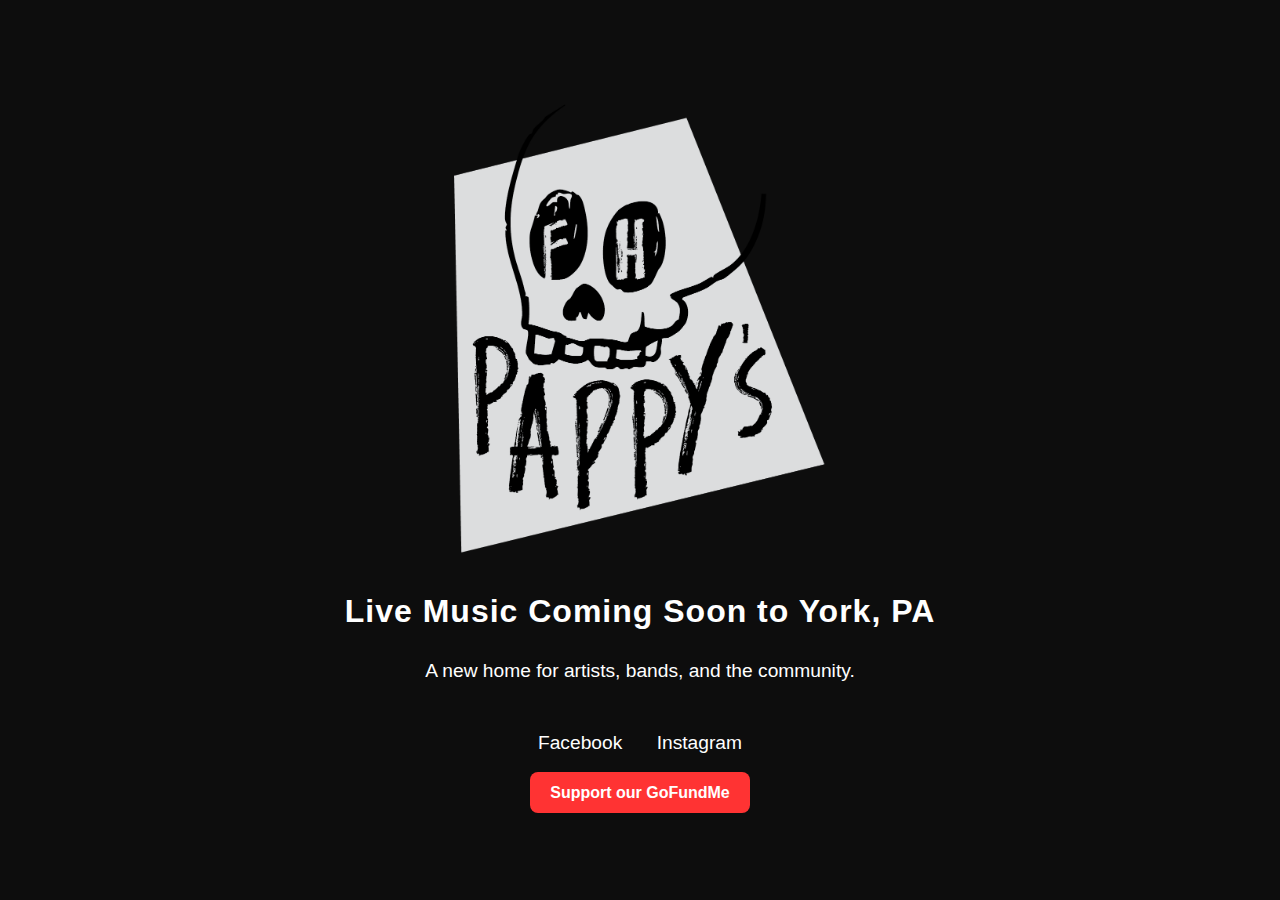
<file: indexOLD.html>
<!DOCTYPE html>
<html lang="en">
<head>
  <meta charset="UTF-8">
  <meta name="viewport" content="width=device-width, initial-scale=1.0">
  <title>York PA Music Venue</title>
  <style>
    body {
      margin: 0;
      padding: 0;
      background-color: #0d0d0d;
      color: white;
      font-family: Arial, sans-serif;
      text-align: center;
      display: flex;
      flex-direction: column;
      justify-content: center;
      align-items: center;
      height: 100vh;
    }

    .logo img {
      max-width: 500px;
      width: 80%;
      height: auto;
    }

    h1 {
      margin: 20px 0 10px;
      font-size: 2em;
      letter-spacing: 1px;
    }

    p {
      margin-bottom: 30px;
      font-size: 1.2em;
    }

    .links {
      margin-top: 20px;
    }

    .links a {
      color: #fff;
      text-decoration: none;
      margin: 0 15px;
      font-size: 1.2em;
      transition: color 0.3s;
    }

    .links a:hover {
      color: #ff3333;
    }

    .fundraiser {
      margin-top: 30px;
    }

    .fundraiser a {
      background: #ff3333;
      color: white;
      padding: 12px 20px;
      border-radius: 8px;
      text-decoration: none;
      font-weight: bold;
      transition: background 0.3s;
    }

    .fundraiser a:hover {
      background: #cc0000;
    }
  </style>
</head>
<body>
  <div class="logo">
    <img src="logo.png" alt="Venue Logo">
  </div>
  <h1>Live Music Coming Soon to York, PA</h1>
  <p>A new home for artists, bands, and the community.</p>

  <div class="links">
    <a href="https://www.facebook.com/fhpappysyork" target="_blank">Facebook</a>
    <a href="https://www.instagram.com/fhpappys" target="_blank">Instagram</a>
  </div>

  <div class="fundraiser">
    <a href="https://www.gofundme.com/f/support-yorks-diy-music-revival" target="_blank">Support our GoFundMe</a>
  </div>
</body>
</html>
</file>
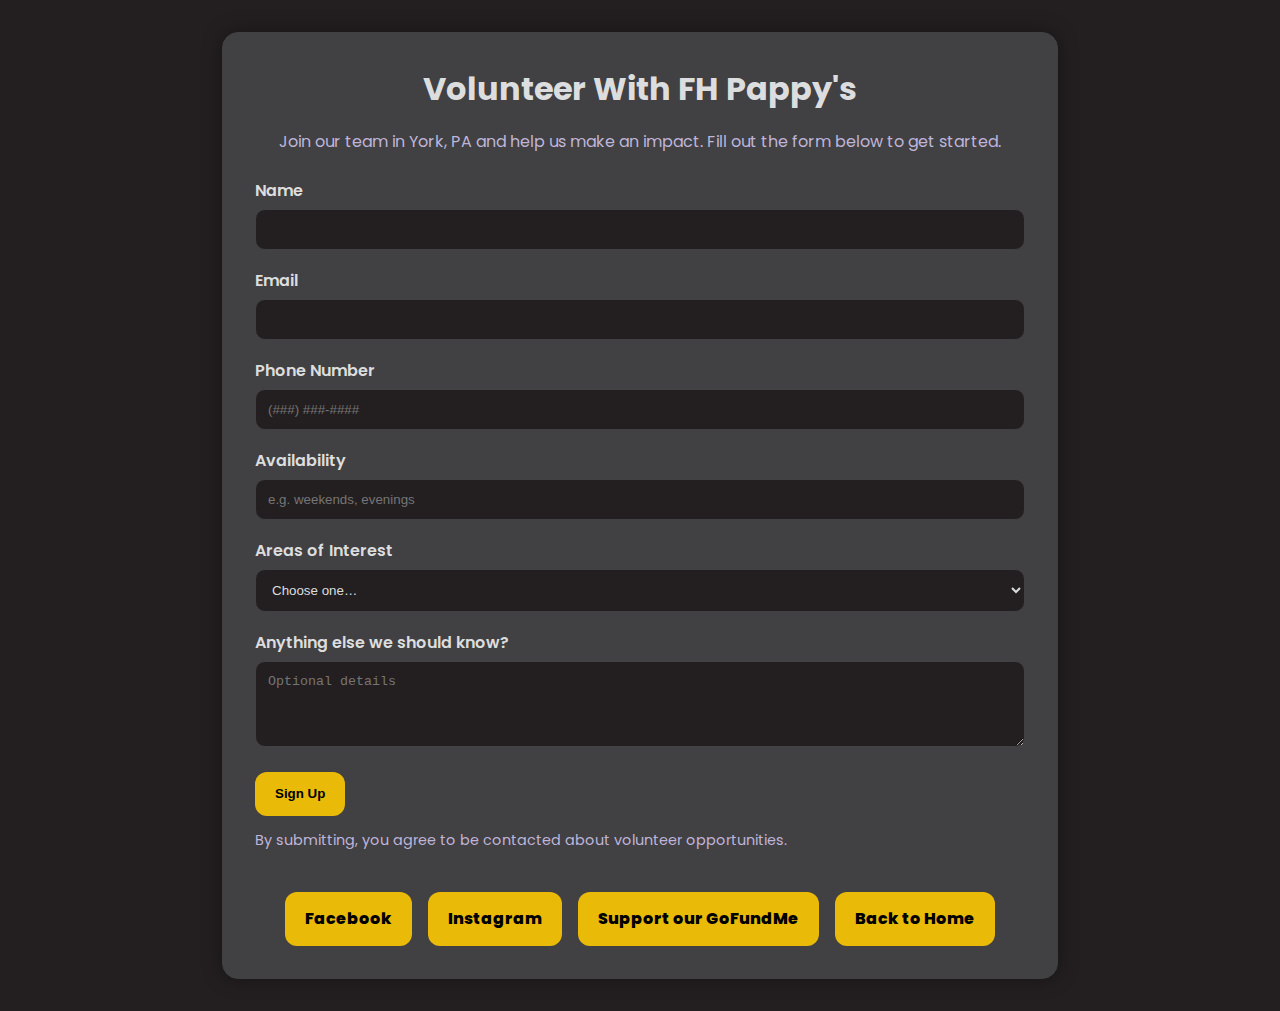
<file: volunteer.html>
<!DOCTYPE html>
<html lang="en">
<head>
  <meta charset="UTF-8">
  <meta name="viewport" content="width=device-width, initial-scale=1.0">
  <title>Volunteer With Us - FH Pappy's</title>
  <link href="https://fonts.googleapis.com/css2?family=Poppins:wght@400;600;800&display=swap" rel="stylesheet">
  <link rel="stylesheet" href="assets/styles.css">
  <meta name="description" content="Volunteer sign-up form for FH Pappy's in York, PA.">
</head>
<body>
  <div class="container">
    <div class="card">
      <h1 class="center">Volunteer With FH Pappy's</h1>
      <p class="subtitle center">Join our team in York, PA and help us make an impact. Fill out the form below to get started.</p>

      <form name="volunteer"
            method="POST"
            data-netlify="true"
            action="/volunteer.html"
            netlify-honeypot="bot-field"
            accept-charset="UTF-8"
            enctype="application/x-www-form-urlencoded">

        <!-- Netlify form detection -->
        <input type="hidden" name="form-name" value="volunteer">

        <!-- Honeypot (kept hidden) -->
        <p style="display:none;">
          <label>Don’t fill this out if you’re human: <input name="bot-field"></label>
        </p>

        <label for="name">Name</label>
        <input type="text" id="name" name="name" required>

        <label for="email">Email</label>
        <input type="email" id="email" name="email" required>

        <label for="phone">Phone Number</label>
        <input type="tel" id="phone" name="phone" placeholder="(###) ###-####">

        <label for="availability">Availability</label>
        <input type="text" id="availability" name="availability" placeholder="e.g. weekends, evenings">

        <label for="interest">Areas of Interest</label>
        <select id="interest" name="interest">
          <option value="">Choose one…</option>
          <option>Event Help</option>
          <option>Outreach / Canvassing</option>
          <option>Fundraising</option>
          <option>Logistics</option>
          <option>Wherever needed</option>
        </select>

        <label for="message">Anything else we should know?</label>
        <textarea id="message" name="message" rows="4" placeholder="Optional details"></textarea>

        <button class="btn" type="submit">Sign Up</button>
        <p class="small">By submitting, you agree to be contacted about volunteer opportunities.</p>
      </form>

      <hr>
      <!-- Social + GoFundMe links (consistent across pages) -->
      <nav class="center">
        <a class="btn" href="https://www.facebook.com/fhpappysyork" target="_blank" rel="noopener">Facebook</a>
        <a class="btn" href="https://www.instagram.com/fhpappys" target="_blank" rel="noopener">Instagram</a>
        <a class="btn" href="https://www.gofundme.com/f/support-yorks-diy-music-revival" target="_blank" rel="noopener">Support our GoFundMe</a>
        <a class="btn" href="index.html">Back to Home</a>
      </nav>
    </div>
  </div>

  <script>
    // After the POST to /volunteer.html completes, send user to /success.html
    (function () {{
      const form = document.querySelector('form[name="volunteer"]');
      if (!form) return;
      form.addEventListener('submit', function () {{
        setTimeout(function(){{ window.location.href = '/success.html'; }}, 50);
      }});
    }})();
  </script>
</body>
</html>
</file>
<file: assets/styles.css>
/* Shared theme using user's palette */
:root{
  --bg:#231F20;
  --panel:#414042;
  --text:#DCDDDE;
  --muted:#BFB5D9;
  --primary:#EABA09;
  --primary-hover:#c79a08;
  --border:#414042;
}
*{box-sizing:border-box}
/* Load Pandemic (self-hosted) */
@font-face {
  font-family: 'Pandemic';
  src: url('fonts/Pandemic.otf') format('opentype');
  font-weight: normal;
  font-style: normal;
  font-display: swap;
}
/* Headline neon flicker (already in your code) */
@keyframes neon-flicker {
  0%, 100% {
    opacity: 1;
    text-shadow: 0 0 8px #EABA09, 0 0 20px #EABA09, 0 0 40px #EABA09;
  }
  50% {
    opacity: 0.7;
    text-shadow: 0 0 8px #BFB5D9, 0 0 20px #BFB5D9, 0 0 40px #BFB5D9;
  }
}

.pandemic-flicker {
  font-family:'Pandemic','Poppins',sans-serif;
  text-transform:uppercase;
  letter-spacing:2px;
  font-size:3rem;
  margin:0 0 1rem;
  color:#EABA09;
  animation: neon-flicker 6s ease-in-out infinite;
}

/* Logo glow synced with headline */
.logo {
  max-width: 80vw;
  max-height: 60vh;
  height: auto;
  width: auto;
  margin-bottom: 2rem;

  animation: logo-glow 2s ease-in-out infinite;
}

@keyframes logo-glow {
  0%, 100% {
    filter: drop-shadow(0 0 6px #EABA09)
            drop-shadow(0 0 20px #EABA09)
            drop-shadow(0 0 40px #BFB5D9);
  }
  50% {
    filter: drop-shadow(0 0 2px #EABA09)
            drop-shadow(0 0 8px #EABA09)
            drop-shadow(0 0 20px #BFB5D9);
  }
}


html,body{height:100%}
body{
  margin:0;
  font-family: 'Poppins', ui-sans-serif, system-ui, -apple-system, Segoe UI, Roboto, Helvetica, Arial, 'Apple Color Emoji', 'Segoe UI Emoji';
  background:var(--bg);
  color:var(--text);
}
a{color:var(--primary);text-decoration:none}
a:hover{text-decoration:underline}
.container{max-width:900px;margin:0 auto;padding:2rem}
.card{background:var(--panel);border:1px solid var(--border);border-radius:16px;box-shadow:0 0 20px rgba(0,0,0,0.35);padding:2rem}
.btn{display:inline-block;background:var(--primary);color:#000;border:none;border-radius:12px;padding:0.9rem 1.25rem;font-weight:800;cursor:pointer}
.btn:hover{background:var(--primary-hover)}
.center{text-align:center}
.logo{max-width:520px;width:100%;height:auto;display:block;margin:0 auto 1rem}
nav{display:flex;gap:1rem;justify-content:center;margin-top:1rem;flex-wrap:wrap}
footer{margin-top:2rem;text-align:center;color:var(--muted);font-size:0.9rem}
input,textarea,select{width:100%;padding:0.75rem;margin-bottom:1.1rem;border-radius:10px;border:1px solid var(--border);background:var(--bg);color:var(--text)}
label{display:block;margin-bottom:0.4rem;font-weight:600}
h1,h2{margin:0 0 0.75rem 0}
.subtitle{color:var(--muted);margin-bottom:1.5rem}
hr{border:0;border-top:1px solid var(--border);margin:1.25rem 0}
.small{font-size:0.9rem;color:var(--muted)}
</file>
